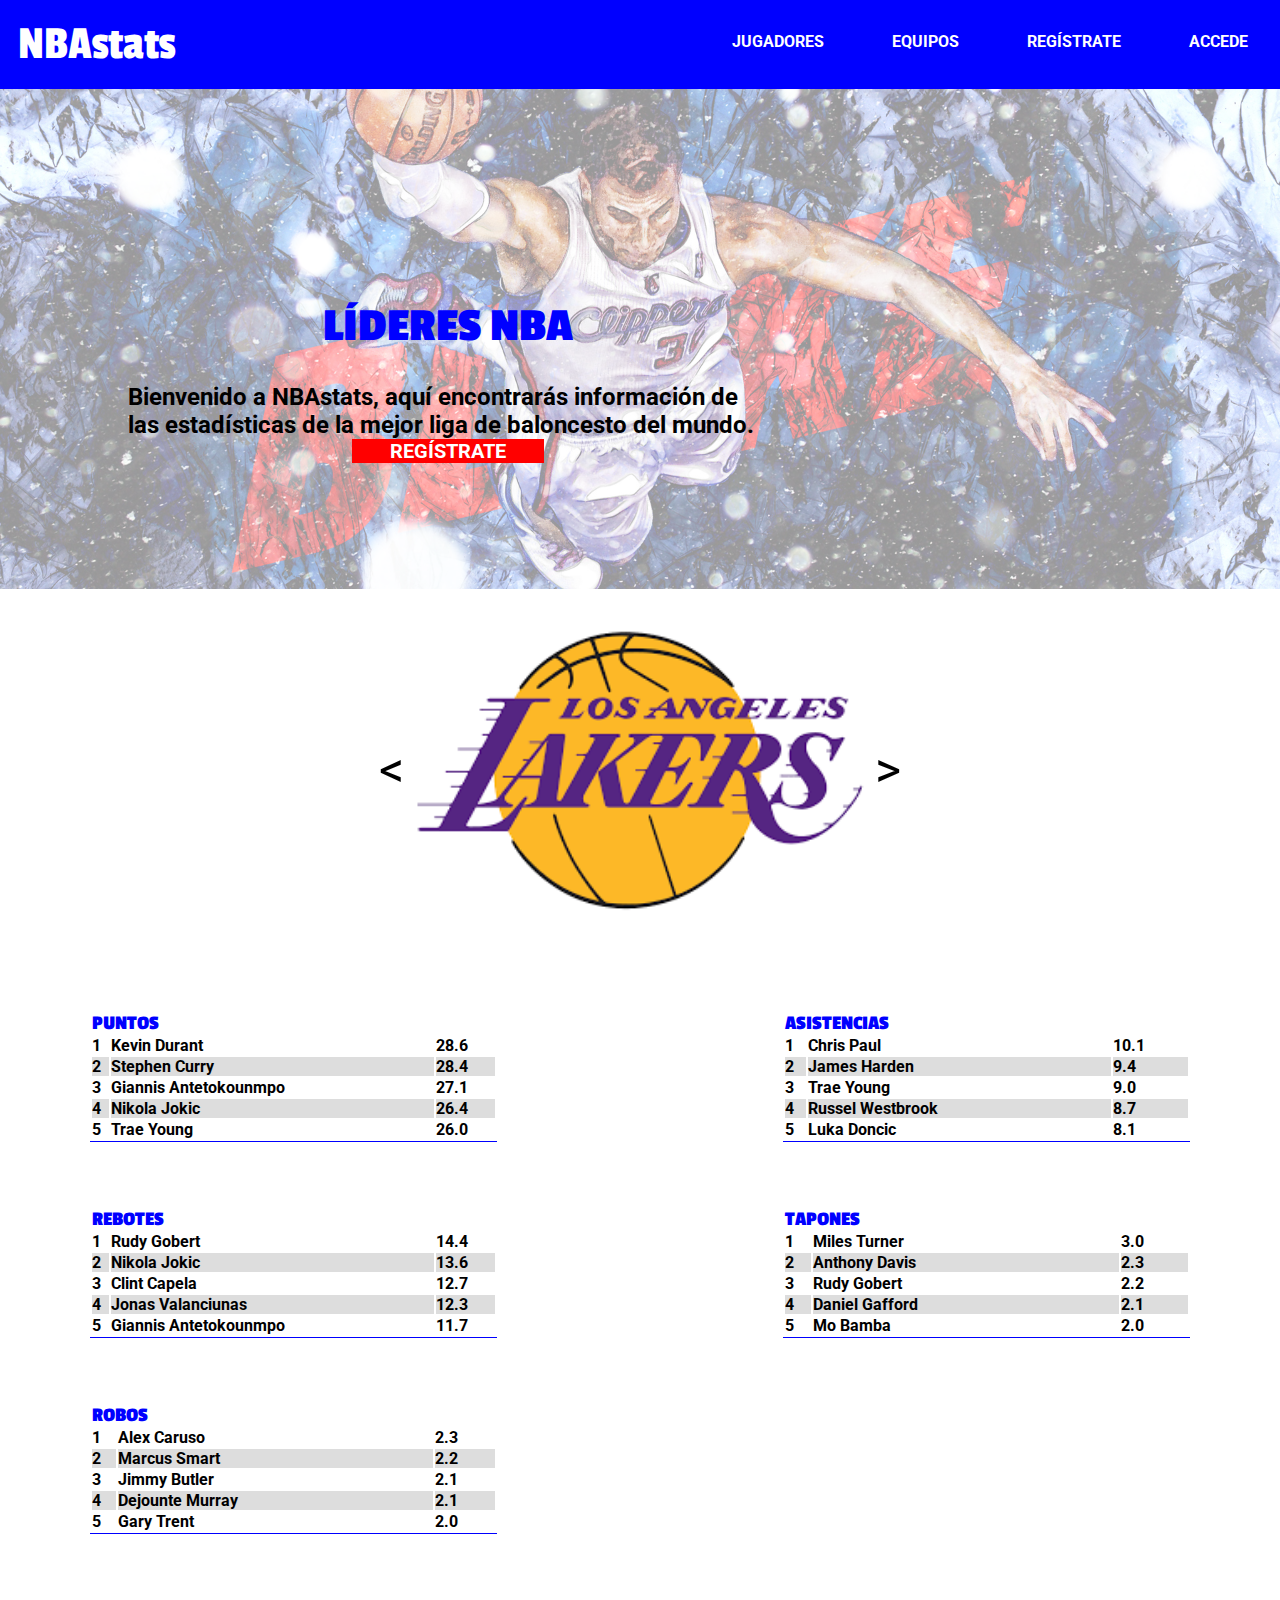
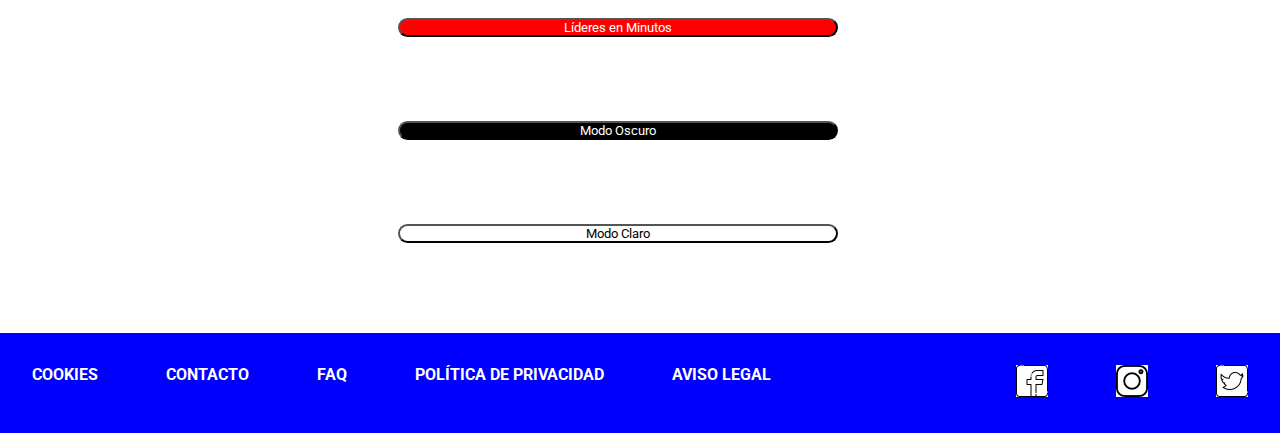
<file: index.html>
<!DOCTYPE html>
<html lang="es">
<head>
    <meta charset="UTF-8">
    <meta http-equiv="X-UA-Compatible" content="IE=edge">
    <meta name="viewport" content="width=device-width, initial-scale=1.0">
    <link rel="stylesheet" href="css/style.css">
    <title>Inicio</title>
</head>
<body>
    <header id="header">
        <a href="index.html">NBAstats</a>
        <nav>
            <ul>
                <li><a href="listado.html">JUGADORES</a></li>
                <li><a href="listado.html">EQUIPOS</a></li>
                <li><a href="registro.html">REGÍSTRATE</a></li>
                <li><a href="acceso.html">ACCEDE</a></li>
            </ul>
        </nav>
    </header>
    <main class="home">
        
        <img src="img/fondohome.jpg" class="fondohome">
            <div id="bienvenida" class="bienvenida">
                <h1>LÍDERES NBA</h1>
                <span class="bienvenida">Bienvenido a NBAstats, aquí encontrarás información de las estadísticas de la mejor liga de baloncesto del mundo.</span>
                <a href="registro.html">REGÍSTRATE</a>
            </div>
            </img>
            <!-- Contenedor que contiene el carrusel.-->
            <div class="contenedor">
                <div class="atras">
                    &#60
                </div>
                <img src="img/lakers.png" alt="" id="imagen">
                <div class="adelante">
                    &#62
                </div>
            </div>
        <section id="contTabla">
            <table id="tabla1">
                <thead>
                    <tr>
                        <td colspan="3">PUNTOS</td>
                    </tr>
                </thead>
                <tr>
                    <td>1</td>
                    <td>Kevin Durant</td>
                    <td>28.6</td>
                </tr>
                <tr>
                    <td>2</td>
                    <td>Stephen Curry</td>
                    <td>28.4</td>
                </tr>
                <tr>
                    <td>3</td>
                    <td>Giannis Antetokounmpo</td>
                    <td>27.1</td>
                </tr>
                <tr>
                    <td>4</td>
                    <td>Nikola Jokic</td>
                    <td>26.4</td>
                </tr>
                <tr>
                    <td>5</td>
                    <td>Trae Young</td>
                    <td>26.0</td>
                </tr>
            </table>
            <table id="tabla2">
                <thead>
                    <tr>
                        <td colspan="3">ASISTENCIAS</td>
                    </tr>
                </thead>
                <tr>
                    <td>1</td>
                    <td>Chris Paul</td>
                    <td>10.1</td>
                </tr>
                <tr>
                    <td>2</td>
                    <td>James Harden</td>
                    <td>9.4</td>
                </tr>
                <tr>
                    <td>3</td>
                    <td>Trae Young</td>
                    <td>9.0</td>
                </tr>
                <tr>
                    <td>4</td>
                    <td>Russel Westbrook</td>
                    <td>8.7</td>
                </tr>
                <tr>
                    <td>5</td>
                    <td>Luka Doncic</td>
                    <td>8.1</td>
                </tr>    
            </table>
            <table id="tabla3">
                <thead>
                    <tr>
                        <td colspan="3">REBOTES</td>
                    </tr>
                </thead>
                <tr>
                    <td>1</td>
                    <td>Rudy Gobert</td>
                    <td>14.4</td>
                </tr>
                <tr>
                    <td>2</td>
                    <td>Nikola Jokic</td>
                    <td>13.6</td>
                </tr>
                <tr>
                    <td>3</td>
                    <td>Clint Capela</td>
                    <td>12.7</td>
                </tr>
                <tr>
                    <td>4</td>
                    <td>Jonas Valanciunas</td>
                    <td>12.3</td>
                </tr>
                <tr>
                    <td>5</td>
                    <td>Giannis Antetokounmpo</td>
                    <td>11.7</td>
                </tr>    
            </table>
            <table id="tabla4">
                <thead>
                    <tr>
                        <td colspan="3">TAPONES</td>
                    </tr>
                </thead>
                <tr>
                    <td>1</td>
                    <td>Miles Turner</td>
                    <td>3.0</td>
                </tr>
                <tr>
                    <td>2</td>
                    <td>Anthony Davis</td>
                    <td>2.3</td>
                </tr>
                <tr>
                    <td>3</td>
                    <td>Rudy Gobert</td>
                    <td>2.2</td>
                </tr>
                <tr>
                    <td>4</td>
                    <td>Daniel Gafford</td>
                    <td>2.1</td>
                </tr>  
                <tr>
                    <td>5</td>
                    <td>Mo Bamba</td>
                    <td>2.0</td>
                </tr>  
            </table>
            <table id="tabla5">
                <thead>
                    <tr>
                        <td colspan="3">ROBOS</td>
                    </tr>
                </thead>
                <tr>
                    <td>1</td>
                    <td>Alex Caruso</td>
                    <td>2.3</td>
                </tr>
                <tr>
                    <td>2</td>
                    <td>Marcus Smart</td>
                    <td>2.2</td>
                </tr>
                <tr>
                    <td>3</td>
                    <td>Jimmy Butler</td>
                    <td>2.1</td>
                </tr>
                <tr>
                    <td>4</td>
                    <td>Dejounte Murray</td>
                    <td>2.1</td>
                </tr>  
                <tr>
                    <td>5</td>
                    <td>Gary Trent</td>
                    <td>2.0</td>
                </tr>  
            </table>
            <!--Botones que al pulsarlos llaman a las funciones para crear una tabla, para el modo oscuro
            y claro.-->
            <button id="botonMinuto" onclick="crearTabla(datosTabla)">Líderes en Minutos</button>
            <button type="button" class="btn-dark" onclick="modoOscuro()">Modo Oscuro</button>
            <button type="button" class="btn-light" onclick="modoClaro()">Modo Claro</button>
        </section>
    </main>
    <footer id="footer">
        <ul>
            <li><a href="error404.html">COOKIES</a></li>
            <li><a href="contacto.html">CONTACTO</a></li>
            <li><a href="error404.html">FAQ</a></li>
            <li><a href="error404.html">POLÍTICA DE PRIVACIDAD</a></li>
            <li><a href="error404.html">AVISO LEGAL</a></li>
        </ul> 
        <ul>
            <li><img src="img/facebook.png"></li>
            <li><img src="img/instagram.png"></li>
            <li><img src="img/twitter.png"></li>
        </ul>
    </footer id="footer">
    <script src="js/carrusel.js"></script>
    <script src="js/creatabla.js"></script>
    <script src="js/cambiarmodo.js"></script>
</body>
</html>
</file>
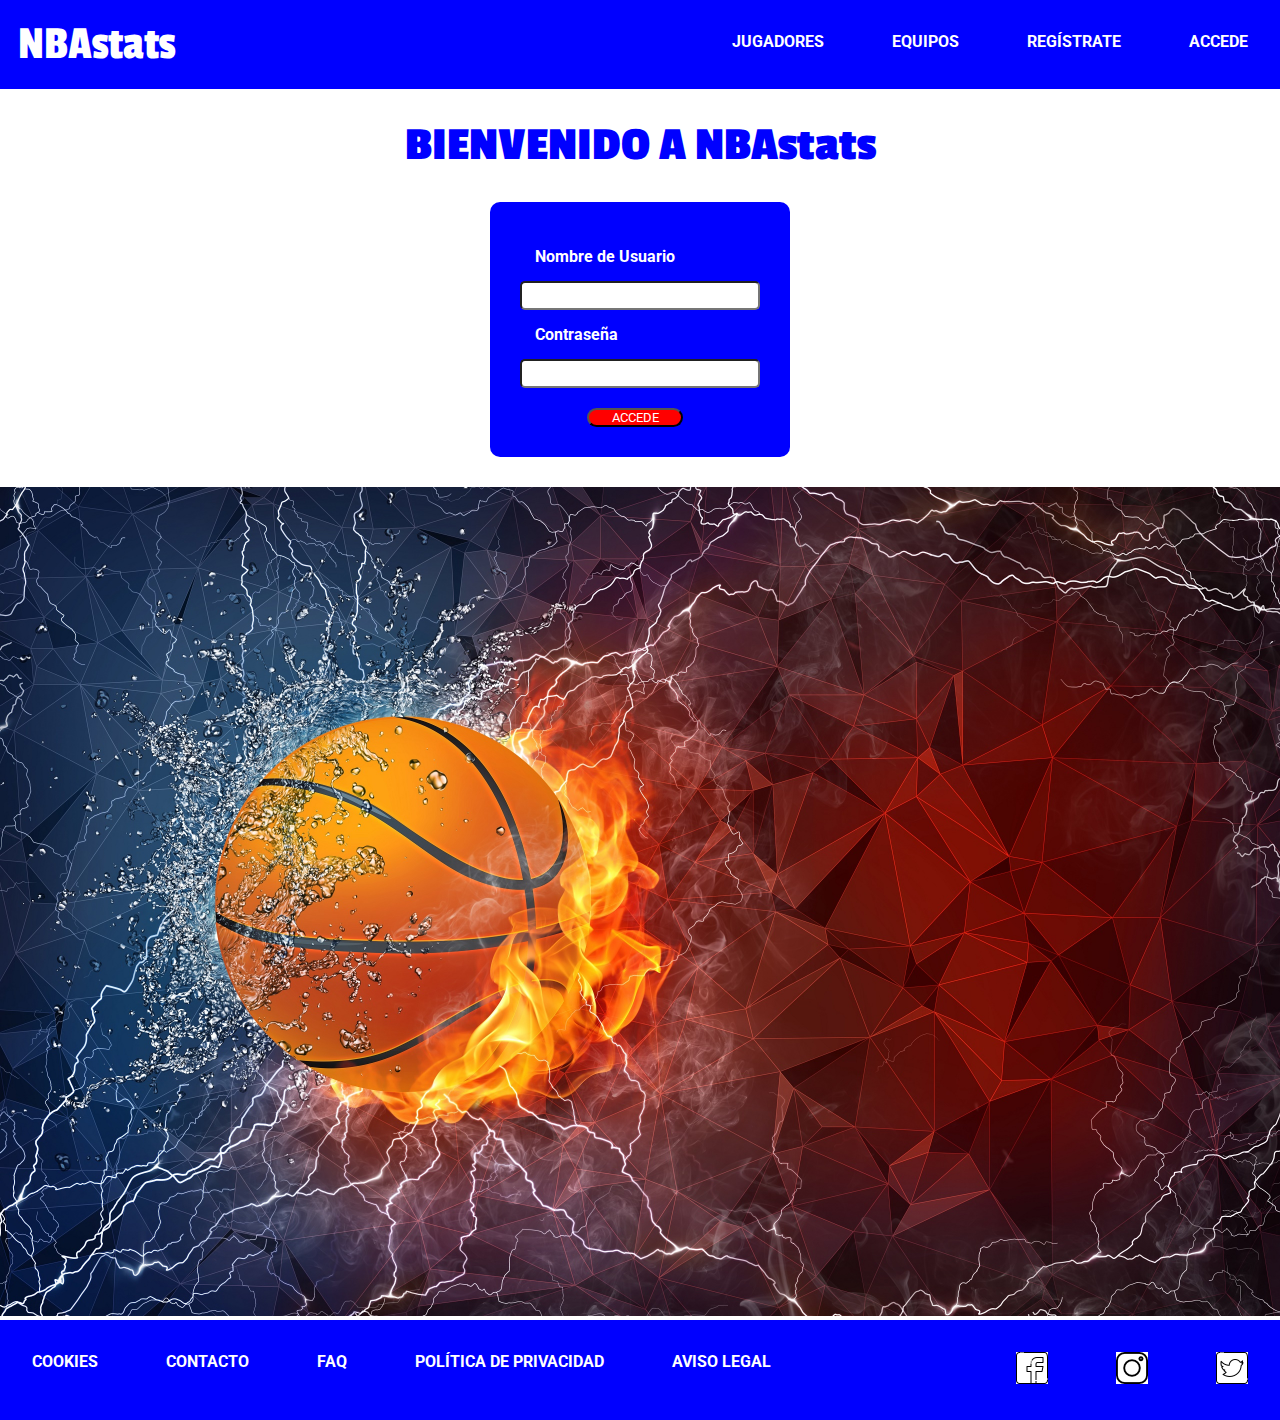
<file: acceso.html>
<!DOCTYPE html>
<html lang="es">
<head>
    <meta charset="UTF-8">
    <meta http-equiv="X-UA-Compatible" content="IE=edge">
    <meta name="viewport" content="width=device-width, initial-scale=1.0">
    <link rel="stylesheet" href="css/style.css">
    <title>Acceso</title>
</head>
<body>
    <header>
        <a href="index.html">NBAstats</a>
        <nav>
            <ul>
                <li><a href="listado.html">JUGADORES</a></li>
                <li><a href="listado.html">EQUIPOS</a></li>
                <li><a href="registro.html">REGÍSTRATE</a></li>
                <li><a href="acceso.html">ACCEDE</a></li>
            </ul>
        </nav>
    </header>
    <main>
        <h1>BIENVENIDO A NBAstats</h1>
            <form name="acceso" id="acceso">
                <label for="nombreacceso">Nombre de Usuario</label>
                <input type="text" name="nombre" id="nombreacceso" required>
                <label for="passwordacceso">Contraseña</label>
                <input type="password" name="password" id="passwordacceso" required>
                <button type="submit">ACCEDE</button>
                
            </form>
            <img src="img/accesobasket.jpg" class="accesobasket">
    </main>
    <footer>
        <ul>
            <li><a href="error404.html">COOKIES</a></li>
            <li><a href="contacto.html">CONTACTO</a></li>
            <li><a href="error404.html">FAQ</a></li>
            <li><a href="error404.html">POLÍTICA DE PRIVACIDAD</a></li>
            <li><a href="error404.html">AVISO LEGAL</a></li>
        </ul>  
        <ul>
            <li><img src="img/facebook.png"></li>
            <li><img src="img/instagram.png"></li>
            <li><img src="img/twitter.png"></li>
        </ul>
    </footer>
    <script src="js/main.js"></script>      
</body>
</html>
</file>
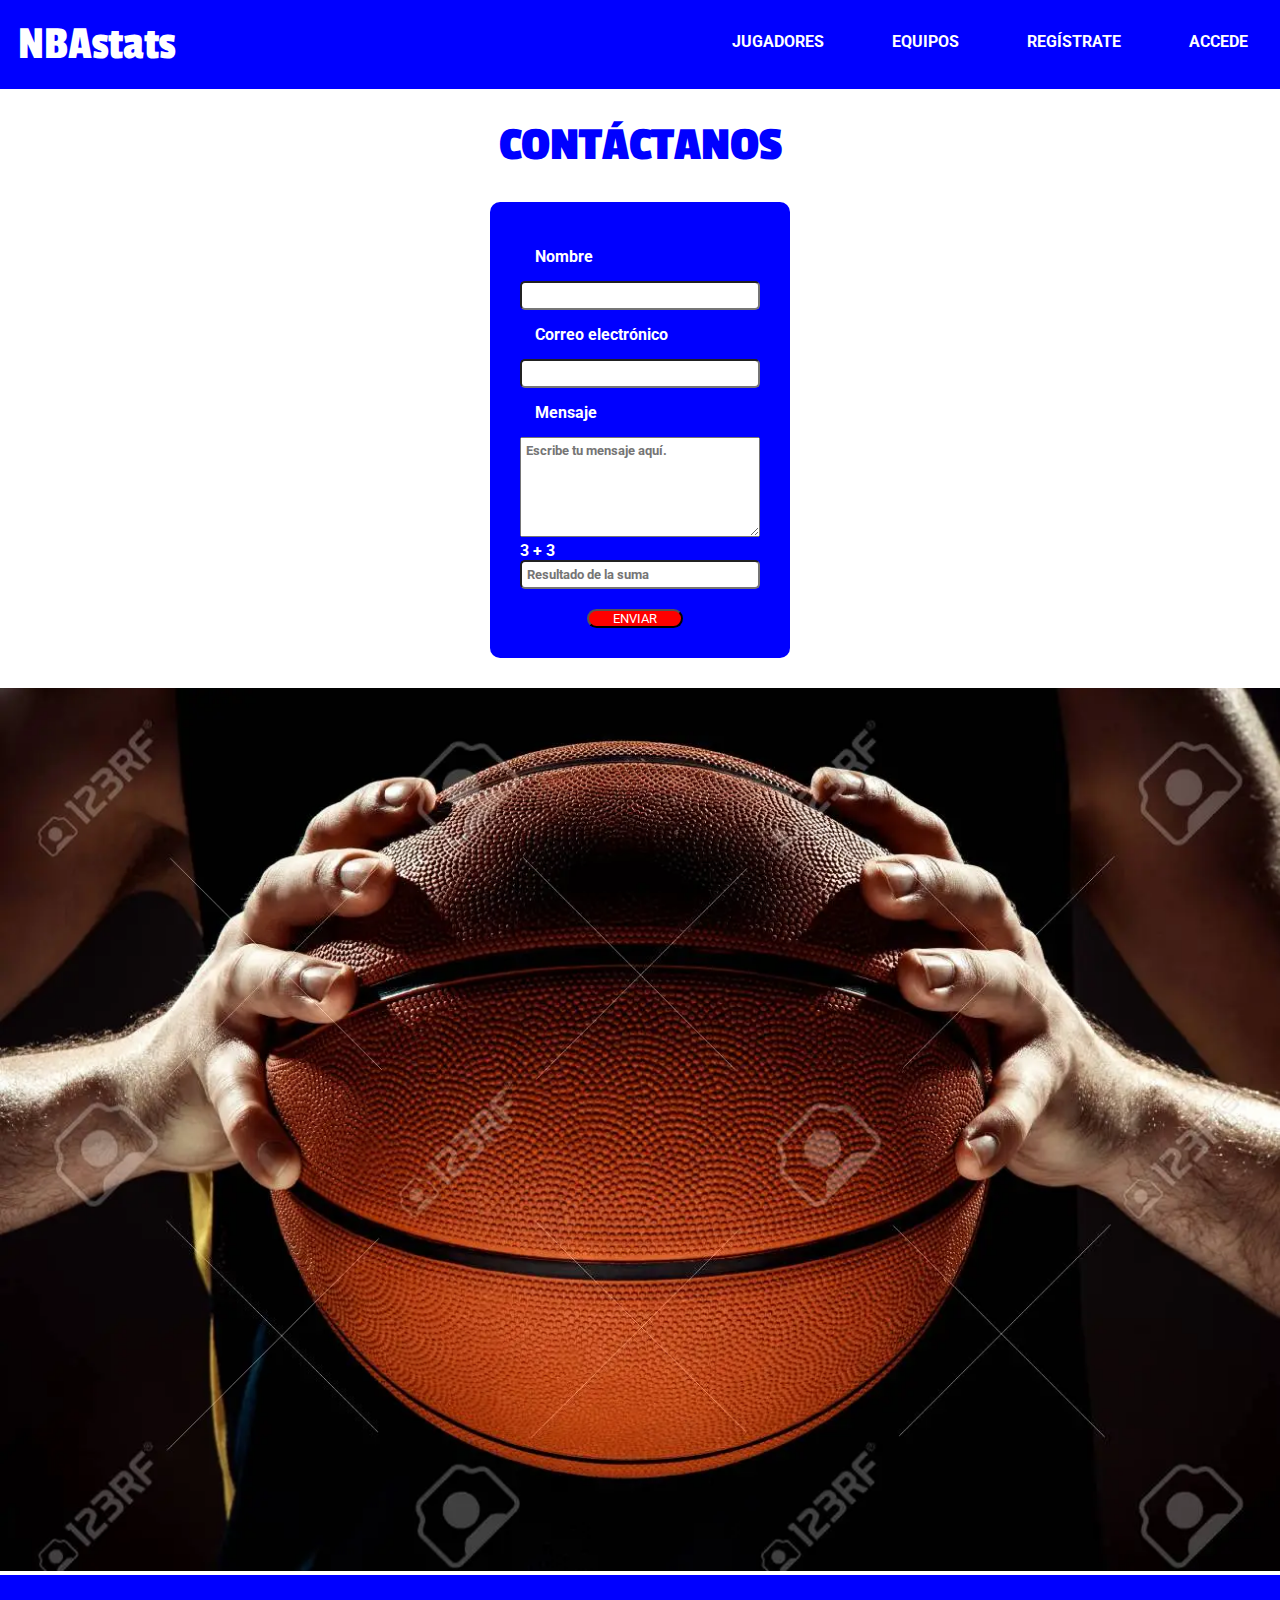
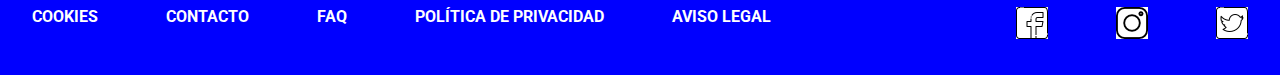
<file: contacto.html>
<!DOCTYPE html>
<html lang="es">
<head>
    <meta charset="UTF-8">
    <meta http-equiv="X-UA-Compatible" content="IE=edge">
    <meta name="viewport" content="width=device-width, initial-scale=1.0">
    <link rel="stylesheet" href="css/style.css">
    <title>Contacto</title>
</head>
<body>
    <header>
        <a href="index.html">NBAstats</a>
        <nav>
            <ul>
                <li><a href="listado.html">JUGADORES</a></li>
                <li><a href="listado.html">EQUIPOS</a></li>
                <li><a href="registro.html">REGÍSTRATE</a></li>
                <li><a href="acceso.html">ACCEDE</a></li>
            </ul>
        </nav>
    </header>
    <main>
        <h1>CONTÁCTANOS</h1>
            <form name="contacto" id="contacto">
                <label for="nombrecontacto">Nombre</label>
                <input type="text" name="nombre" id="nombrecontacto" required>
                <label for="emailcontacto">Correo electrónico</label>
                <input type="email" name="email" id="emailcontacto" required>
                <label for="mensajecontacto">Mensaje</label>
                <textarea placeholder="Escribe tu mensaje aquí." name="mensaje" id="mensajecontacto" required></textarea>
                <p id="pintar"></p>
                <input type="number" id="inputCaptchaContacto" placeholder="Resultado de la suma">
                <button type="submit">ENVIAR</button>
                
            </form>
            <img src="img/contactobasket.jpg" class="contactobasket">
    </main>
    <footer>
        <ul>
            <li><a href="error404.html">COOKIES</a></li>
            <li><a href="contacto.html">CONTACTO</a></li>
            <li><a href="error404.html">FAQ</a></li>
            <li><a href="error404.html">POLÍTICA DE PRIVACIDAD</a></li>
            <li><a href="error404.html">AVISO LEGAL</a></li>
        </ul>
        <ul>  
            <li><img src="img/facebook.png"></li>
            <li><img src="img/instagram.png"></li>
            <li><img src="img/twitter.png"></li>
        </ul>
    </footer>
    <script src="js/main.js"></script>
</body>
</html>
</file>
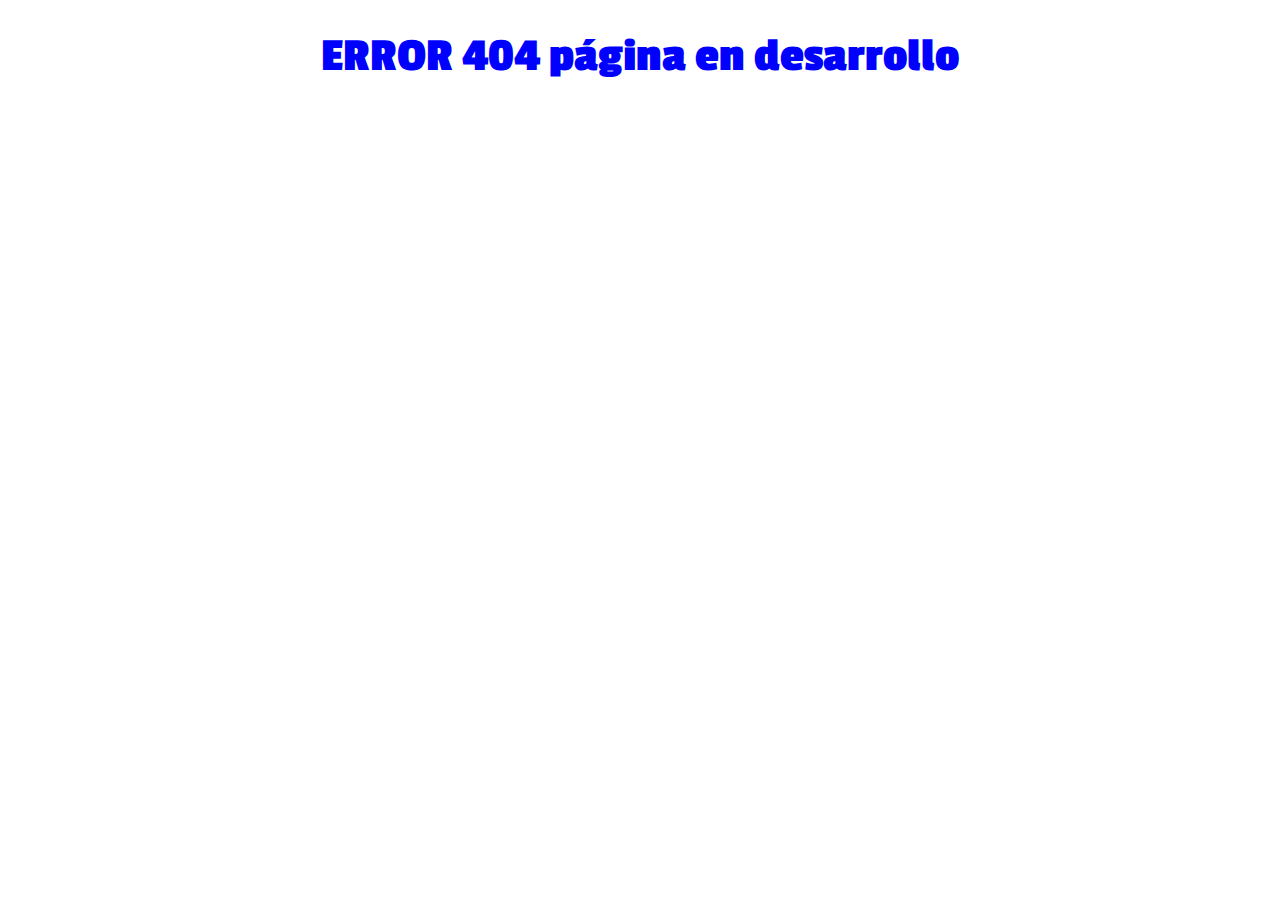
<file: error404.html>
<!DOCTYPE html>
<html lang="en">
<head>
    <meta charset="UTF-8">
    <meta http-equiv="X-UA-Compatible" content="IE=edge">
    <meta name="viewport" content="width=device-width, initial-scale=1.0">
    <link rel="stylesheet" href="css/style.css">
    <title>Document</title>
</head>
<body>
    
    <h1 class="error">
        ERROR 404 página en desarrollo
    </h1>
</body>
</html>
</file>
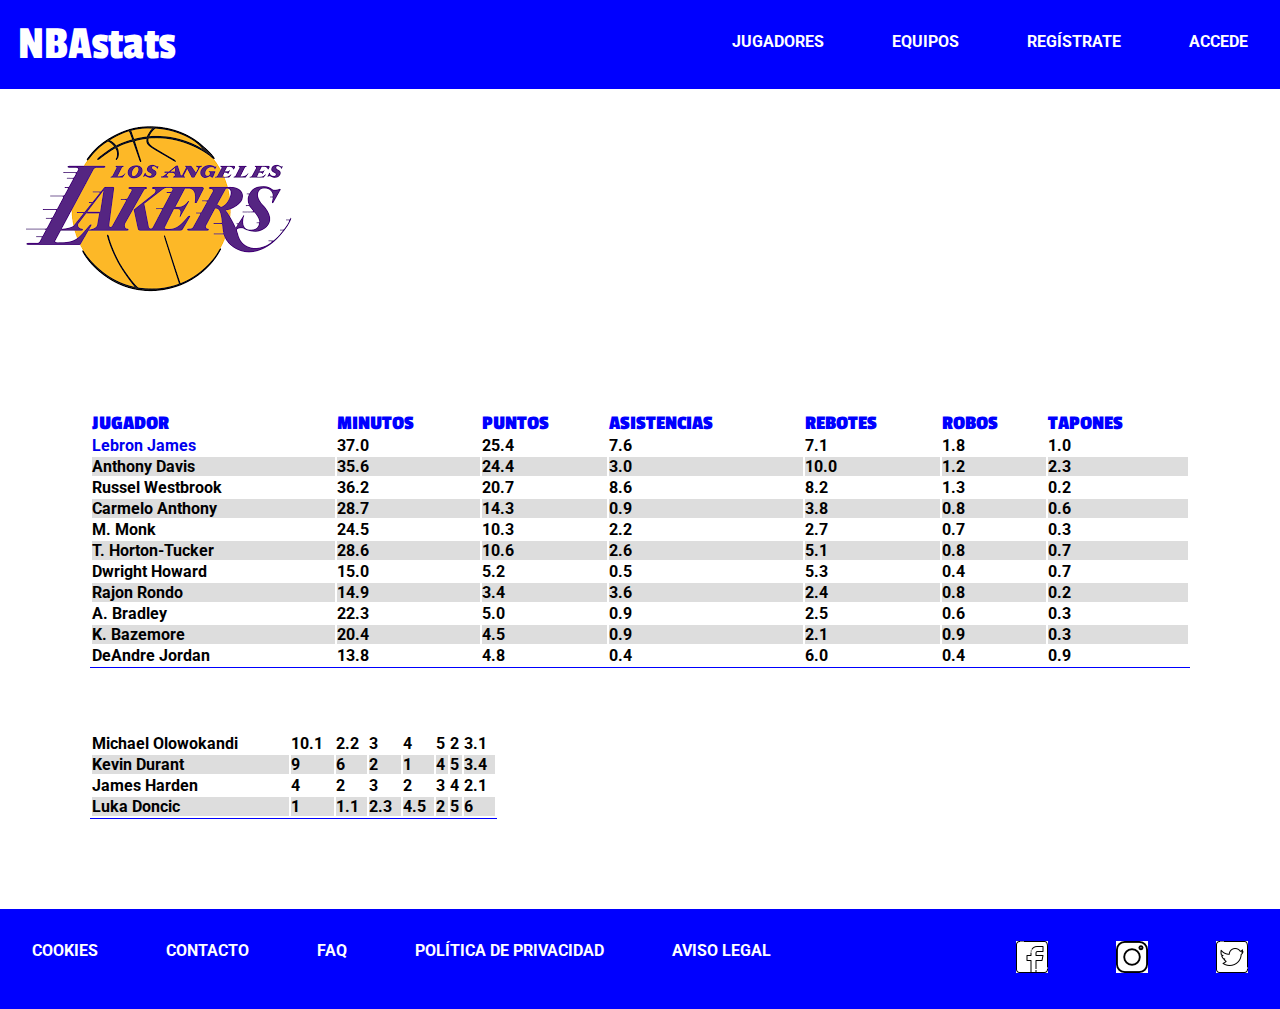
<file: lakers.html>
<!DOCTYPE html>
<html lang="es">
<head>
    <meta charset="UTF-8">
    <meta http-equiv="X-UA-Compatible" content="IE=edge">
    <meta name="viewport" content="width=device-width, initial-scale=1.0">
    <link rel="stylesheet" href="css/style.css">
    <title>Los Angeles Lakers</title>
</head>
<body onload="crearTablaProducto(datos);">
    <header>
        <a href="index.html">NBAstats</a>
        <nav>
            <ul>
                <li><a href="listado.html">JUGADORES</a></li>
                <li><a href="listado.html">EQUIPOS</a></li>
                <li><a href="registro.html">REGÍSTRATE</a></li>
                <li><a href="acceso.html">ACCEDE</a></li>
            </ul>
        </nav>
    </header>
    <main>
        <img src="img/lakers.png" class="logo">
        <div id="lakers">

        </div>
        <section id="contiTabla">
            
            <table class="jugadores">
                <thead>
                    <tr>
                        <td>JUGADOR</td>
                        <td>MINUTOS</td>
                        <td>PUNTOS</td>
                        <td>ASISTENCIAS</td>
                        <td>REBOTES</td>
                        <td>ROBOS</td>
                        <td>TAPONES</td>
                    </tr>
                </thead>
                <tr>
                    <td><a href="lebronJames.html">Lebron James</a></td>
                    <td>37.0</td>
                    <td>25.4</td>
                    <td>7.6</td>
                    <td>7.1</td>
                    <td>1.8</td>
                    <td>1.0</td>
                </tr>
                <tr>
                    <td>Anthony Davis</td>
                    <td>35.6</td>
                    <td>24.4</td>
                    <td>3.0</td>
                    <td>10.0</td>
                    <td>1.2</td>
                    <td>2.3</td>
                </tr>
                <tr>
                    <td>Russel Westbrook</td>
                    <td>36.2</td>
                    <td>20.7</td>
                    <td>8.6</td>
                    <td>8.2</td>
                    <td>1.3</td>
                    <td>0.2</td>
                </tr>
                <tr>
                    <td>Carmelo Anthony</td>
                    <td>28.7</td>
                    <td>14.3</td>
                    <td>0.9</td>
                    <td>3.8</td>
                    <td>0.8</td>
                    <td>0.6</td>
                </tr>
                <tr>
                    <td>M. Monk</td>
                    <td>24.5</td>
                    <td>10.3</td>
                    <td>2.2</td>
                    <td>2.7</td>
                    <td>0.7</td>
                    <td>0.3</td>
                </tr>
                <tr>
                    <td>T. Horton-Tucker</td>
                    <td>28.6</td>
                    <td>10.6</td>
                    <td>2.6</td>
                    <td>5.1</td>
                    <td>0.8</td>
                    <td>0.7</td>
                </tr>
                <tr>
                    <td>Dwright Howard</td>
                    <td>15.0</td>
                    <td>5.2</td>
                    <td>0.5</td>
                    <td>5.3</td>
                    <td>0.4</td>
                    <td>0.7</td>
                </tr>
                <tr>
                    <td>Rajon Rondo</td>
                    <td>14.9</td>
                    <td>3.4</td>
                    <td>3.6</td>
                    <td>2.4</td>
                    <td>0.8</td>
                    <td>0.2</td>
                </tr>
                <tr>
                    <td>A. Bradley</td>
                    <td>22.3</td>
                    <td>5.0</td>
                    <td>0.9</td>
                    <td>2.5</td>
                    <td>0.6</td>
                    <td>0.3</td>
                </tr>
                <tr>
                    <td>K. Bazemore</td>
                    <td>20.4</td>
                    <td>4.5</td>
                    <td>0.9</td>
                    <td>2.1</td>
                    <td>0.9</td>
                    <td>0.3</td>
                </tr>
                <tr>
                    <td>DeAndre Jordan</td>
                    <td>13.8</td>
                    <td>4.8</td>
                    <td>0.4</td>
                    <td>6.0</td>
                    <td>0.4</td>
                    <td>0.9</td>
                </tr>
            </table>
        </section>
    </main>
    <footer>
        <ul>
            <li><a href="error404.html">COOKIES</a></li>
            <li><a href="contacto.html">CONTACTO</a></li>
            <li><a href="error404.html">FAQ</a></li>
            <li><a href="error404.html">POLÍTICA DE PRIVACIDAD</a></li>
            <li><a href="error404.html">AVISO LEGAL</a></li>
        </ul>
        <ul> 
            <li><img src="img/facebook.png"></li>
            <li><img src="img/instagram.png"></li>
            <li><img src="img/twitter.png"></li>
        </ul>
    </footer>
    <script src="js/creatabla.js"></script>
    <script src="js/lakers.js"></script>
</body>
</html>
</file>
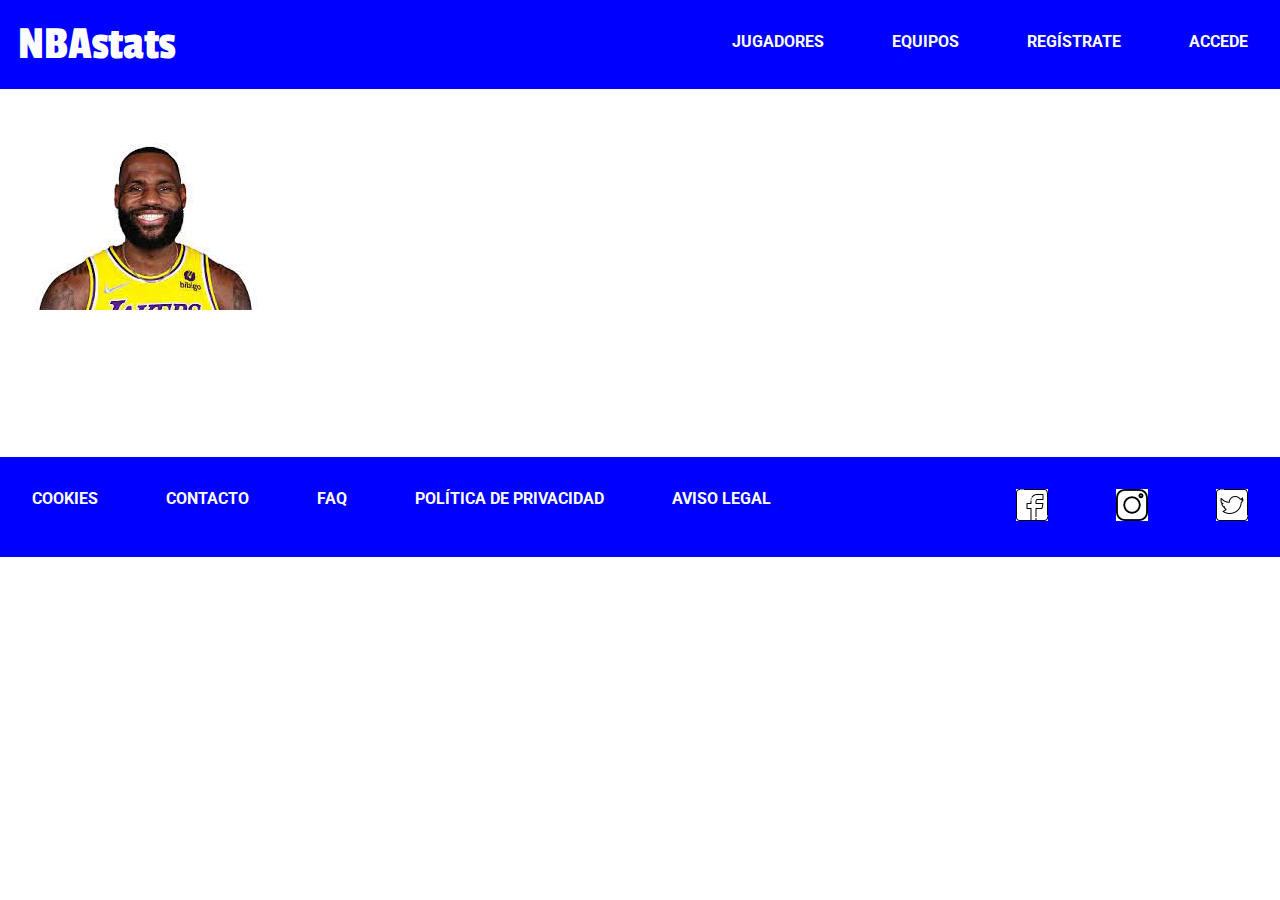
<file: lebronJames.html>
<!DOCTYPE html>
<html lang="es">
<head>
    <meta charset="UTF-8">
    <meta http-equiv="X-UA-Compatible" content="IE=edge">
    <meta name="viewport" content="width=device-width, initial-scale=1.0">
    <link rel="stylesheet" href="css/style.css">
    <title>Lebron James</title>
</head>
<body>
    <header>
        <a href="index.html">NBAstats</a>
        <nav>
            <ul>
                <li><a href="listado.html">JUGADORES</a></li>
                <li><a href="listado.html">EQUIPOS</a></li>
                <li><a href="registro.html">REGÍSTRATE</a></li>
                <li><a href="acceso.html">ACCEDE</a></li>
            </ul>
        </nav>
    </header>
    <main>
        <img src="img/lebron.png" class="logo">
        <div id="lebron">

        </div>
        
    </main>
    <footer>
        <ul>
            <li><a href="error404.html">COOKIES</a></li>
            <li><a href="contacto.html">CONTACTO</a></li>
            <li><a href="error404.html">FAQ</a></li>
            <li><a href="error404.html">POLÍTICA DE PRIVACIDAD</a></li>
            <li><a href="error404.html">AVISO LEGAL</a></li>
        </ul>
        <ul> 
            <li><img src="img/facebook.png"></li>
            <li><img src="img/instagram.png"></li>
            <li><img src="img/twitter.png"></li>
        </ul>
    </footer>
    <script src="js/lebronJames.js"></script>
</body>
</html>
</file>
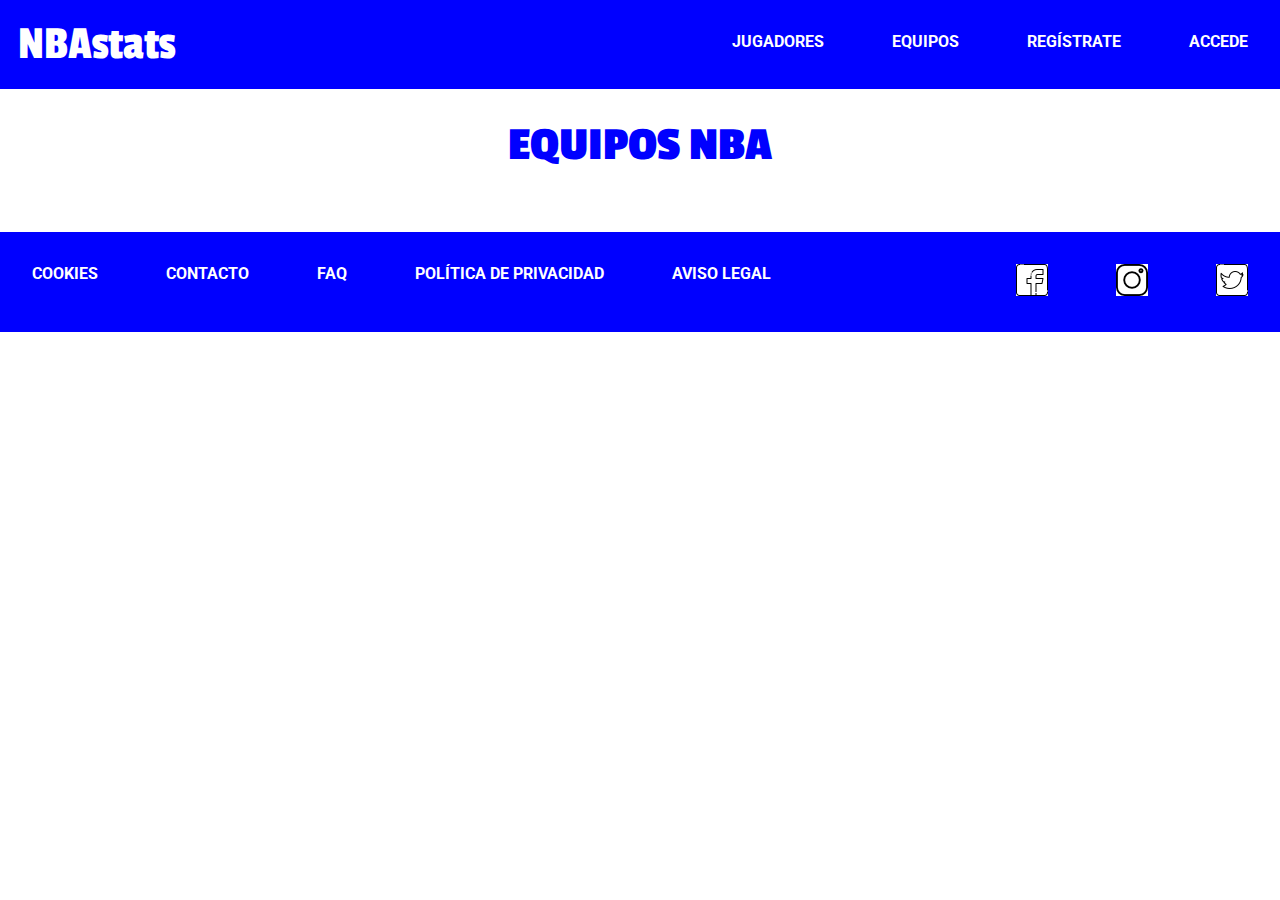
<file: listado.html>
<!DOCTYPE html>
<html lang="es">
<head>
    <meta charset="UTF-8">
    <meta http-equiv="X-UA-Compatible" content="IE=edge">
    <meta name="viewport" content="width=device-width, initial-scale=1.0">
    <link rel="stylesheet" href="css/style.css">
    <script src="js/main.js"></script>
    <script src="js/api.js"></script>
    <title>Listado Equipos</title>
</head>
<body>
    <header>
        <a href="index.html">NBAstats</a>
        <nav>
            <ul>
                <li><a href="listado.html">JUGADORES</a></li>
                <li><a href="listado.html">EQUIPOS</a></li>
                <li><a href="registro.html">REGÍSTRATE</a></li>
                <li><a href="acceso.html">ACCEDE</a></li>
            </ul>
        </nav>
    </header>
    <main>
        <h1>EQUIPOS NBA</h1>
        <div id="log">

        </div>
    </main>
    <footer>
        <ul>
            <li><a href="error404.html">COOKIES</a></li>
            <li><a href="contacto.html">CONTACTO</a></li>
            <li><a href="error404.html">FAQ</a></li>
            <li><a href="error404.html">POLÍTICA DE PRIVACIDAD</a></li>
            <li><a href="error404.html">AVISO LEGAL</a></li>
        </ul>
        <ul>   
            <li><img src="img/facebook.png"></li>
            <li><img src="img/instagram.png"></li>
            <li><img src="img/twitter.png"></li>
        </ul>
    </footer>
</body>
</html>
</file>
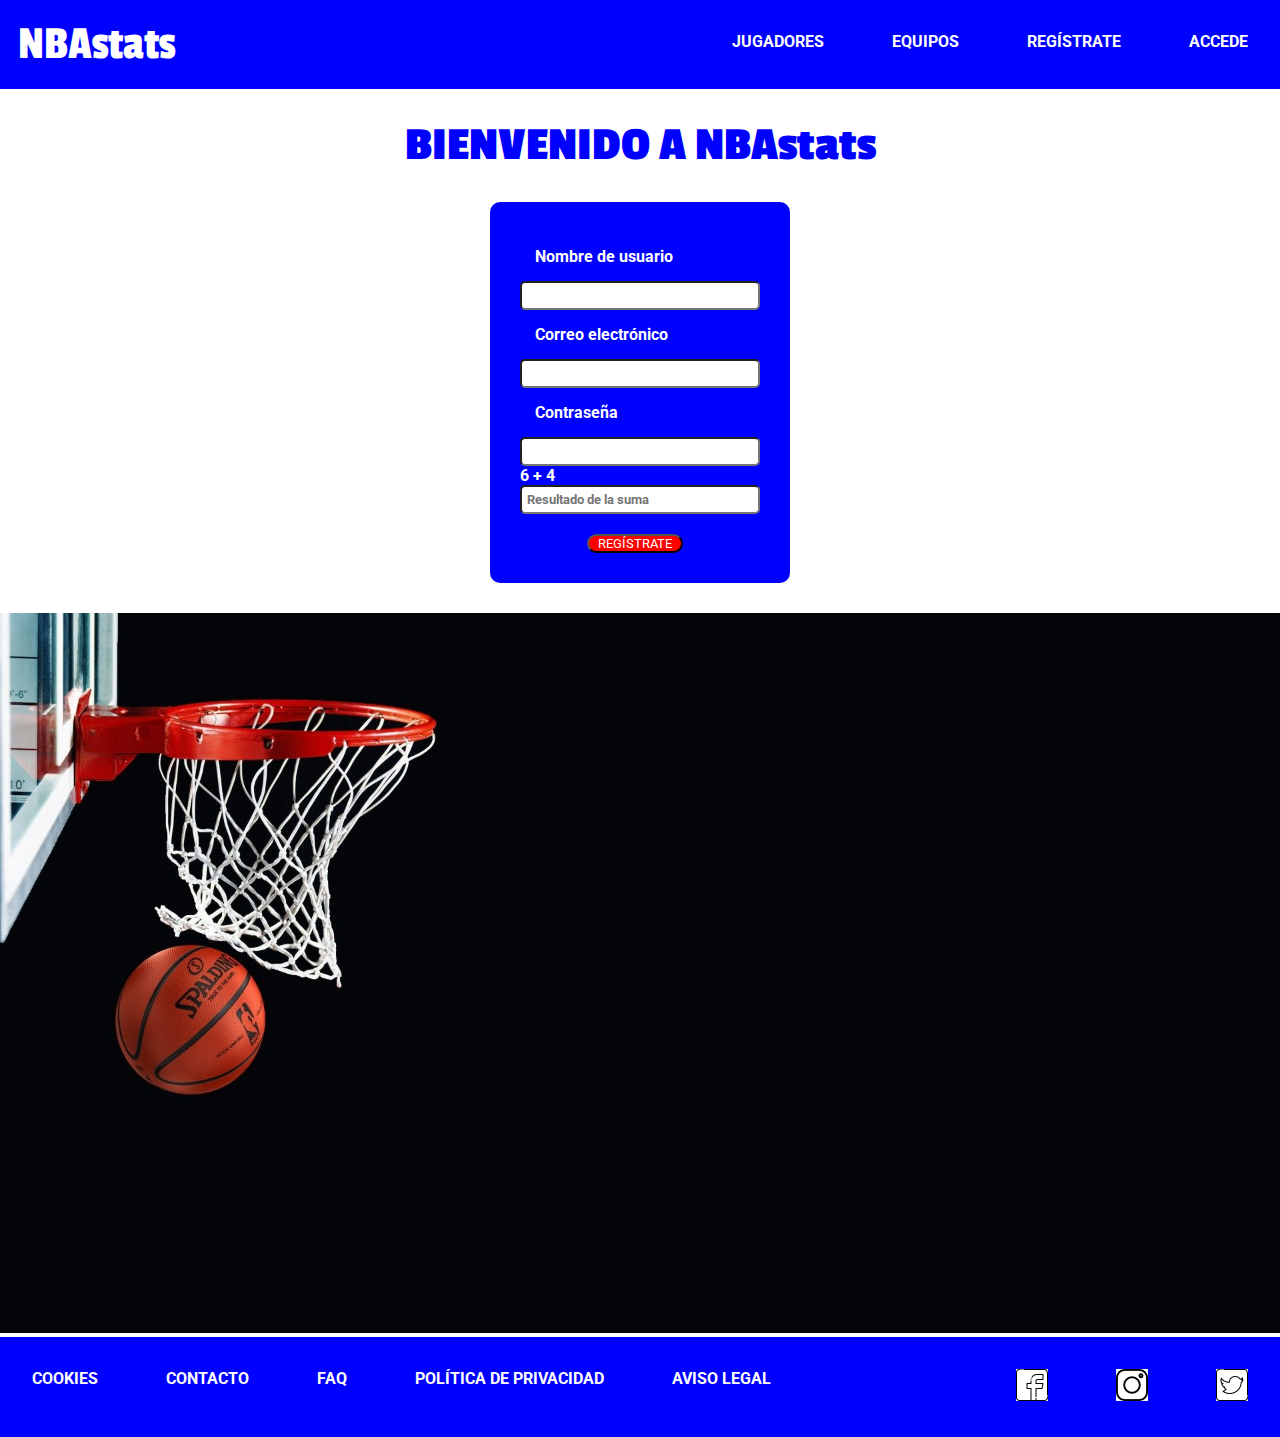
<file: registro.html>
<!DOCTYPE html>
<html lang="es">
<head>
    <meta charset="UTF-8">
    <meta http-equiv="X-UA-Compatible" content="IE=edge">
    <meta name="viewport" content="width=device-width, initial-scale=1.0">
    <link rel="stylesheet" href="css/style.css">
    <title>Registro</title>
</head>
<body>
    <header>
        <a href="index.html">NBAstats</a>
        <nav>
            <ul>
                <li><a href="listado.html">JUGADORES</a></li>
                <li><a href="listado.html">EQUIPOS</a></li>
                <li><a href="registro.html">REGÍSTRATE</a></li>
                <li><a href="acceso.html">ACCEDE</a></li>
            </ul>
        </nav>
    </header>
    <main>
        <h1>BIENVENIDO A NBAstats</h1>
            <form name="registro" id="registro">
                <label for="nombreregistro">Nombre de usuario</label>
                <input type="text" name="nombre" id="nombreregistro" required>
                <label for="emailregistro">Correo electrónico</label>
                <input type="email" name="email" id="emailregistro" required>
                <label for="passwordregistro">Contraseña</label>
                <input type="password" name="password" id="passwordregistro" required>
                <p id="pintar"></p>
                <input type="number" id="inputCaptchaRegistro" placeholder="Resultado de la suma">
                <button type="submit">REGÍSTRATE</button>
                
            </form>
            <img src="img/registrobasket.jpg" class="registrobasket">
    </main>
    <footer>
        <ul>
            <li><a href="error404.html">COOKIES</a></li>
            <li><a href="contacto.html">CONTACTO</a></li>
            <li><a href="error404.html">FAQ</a></li>
            <li><a href="error404.html">POLÍTICA DE PRIVACIDAD</a></li>
            <li><a href="error404.html">AVISO LEGAL</a></li>
        </ul>
        <ul>  
            <li><img src="img/facebook.png"></li>
            <li><img src="img/instagram.png"></li>
            <li><img src="img/twitter.png"></li>
        </ul>
    </footer>
    <script src="js/main.js"></script>
</body>
</html>
</file>
<file: css/style.css>
/* IMPORTE DE LAS TIPOGRAFÍAS */
@import url('https://fonts.googleapis.com/css2?family=Roboto:wght@100&display=swap');
@import url('https://fonts.googleapis.com/css2?family=Passion+One&display=swap');

/* ESTILOS GENERALES*/
*, *::before, *::after{    
    font-family: 'Roboto', serif;
    box-sizing: border-box;
    margin: 0;
    padding: 0;
}

li{
    list-style: none;
    display: inline-block;
    margin: 2em;
    color: white;
    
}
ul{
    padding-inline-start: 0px;
}

a{ 
    text-decoration: none;
}

li>a{
    color:white;
    font-weight: bold;
}

li>a:hover{
    font-size: 20px;
    background-color: white;
    color: blue;
    transition: all 0.2s ease-in;
    font-weight: bold;
}

li>img{
    background-color: white;
}

section{
    margin: 4vh;
    display: flex;
    flex-wrap: wrap;
    justify-content: space-between;
    gap: 4em;
    padding: 6vh;
}

table{
    width: 45%;
    font-weight: bold;
}

header{
    background-color: blue;
    display: flex;
    justify-content: space-between;
}

header>a{
    font-family:'Passion One', cursive;
    font-size: 3rem;
    color: white;
    margin: 2vh;
}

h1{
    font-family:'Passion One', cursive;
    text-align: center;
    font-size: 3rem;
    color: blue;
    margin-top: 30px;
    margin-bottom: 30px;
}

/* ESTILOS FORMULARIOS */
footer{
    background-color: blue;
    display: flex;
    justify-content: space-between;
    
}

form{
    margin: 0 auto;
    width: 300px;
    padding: 30px;
    background-color: blue;
    border-radius: 10px;
    margin-bottom: 30px;
}

label{
    display: block;
    padding: 15px;
    color: white;
    font-weight: bold;
}

input{
    padding: 5px;
    width: 100%;
    font-weight: bold;
    border-radius: 5px;
}

textarea{
    height: 100px;
    width: 100%;
    padding: 5px;
    font-weight: bold;
}

button{
    margin-top: 20px;
    margin-left: 28%;
    background-color: red;
    color: white;
    border-radius: 10px;
    width: 40%;
    
}

#pintar{
    color: white;
    font-weight: bold;
}

/* ESTILOS TABLAS */
table{
    border-bottom:blue 1px solid;
    width: 37%;
}

tr:nth-child(even) { 
    background: #ddd 
}
tr:nth-child(odd) { 
    background: #fff
}

thead>tr>td{
    font-family: 'Passion One', cursive;
    color: blue;
    font-size: 20px;
}

thead>tr{
    font-family: 'Passion One', cursive;
    color: blue;
    font-size: 20px;
}



/* ESTILOS BIENVENIDA A LA WEB */
div.bienvenida{
    width:50%;
    position: absolute;
    top:10%;
    left:10%;
}

span.bienvenida{
    font-size: 1.5em;
    font-weight: bold;
}

div>a{
    background-color: red;
    color:white;
    display:block;
    margin:auto;
    text-align: center;
    width: 30%;
    font-size: 20px;
    font-weight: bold;
    
    
}

img.fondohome{
    width: 100%;
    height: 500px;
    opacity: 0.4;
    object-fit: cover;
}

main.home{
    position: relative;
}

.contenedor{
    margin: 3vh;
    
}

.contenedor img{
    height: 300px;
    display: block;
}

/* ESTILOS IMÁGENES EN PÁGINA DE FORMULARIO */
img.contactobasket{
    width: 100%;
    height: 100%;
}

img.accesobasket{
    width: 100%;
    height: 100%;
}

img.registrobasket{
    width: 100%;
    height: 100%;
}

/* ESTILOS PÁGINA "PRODUCTO" */
table.jugadores{
    width: 50%;
}

img.logo{
    margin: 2vh;
    margin-top: 30px;
}

table.jugadores{
    width: 100%;
}

/* ESTILOS CARRUSEL */
div.contenedor{
    display: flex;
    justify-content: center;
    align-items: center;
}

div>div.atras{
   font-size: 50px;
}

div>div.adelante{
    font-size: 50px;
 }

 /* ESTILOS LISTADO PRODUCTO */
#log{
    display: flex;
    justify-content: center;
    align-items: center;
    text-align: center;
    margin-bottom: 30px;
}

#lakers{
    margin-left: 4vh;
    font-weight: bold;
    font-size: 20px;
}

#lebron{
    margin-left: 4vh;
    font-weight: bold;
    font-size: 20px;
    margin-bottom: 125px;
}


/* RESPONSIVE */
@media (max-width: 780px){
    header{
        flex-direction: column;
    }

    footer{
        flex-direction: column;
    }
    
    li>a{
        font-size: 14px;
        
    }

    li>img{
        height: 16px;
    
    }

    header>a{
        font-size: 2rem;
        margin:0 auto;
    }

    h1{
        font-size: 2rem;
    }

    span.bienvenida{
        font-size: 1.2rem;
    }

    div>a{
        font-size: 14px;
        width: 40%;
    }

    section{
        flex-direction: column;
    }

    table{
        width: 100%;
    }

    li>a:hover{
        font-size: 16px;
        background-color: white;
        color: blue;
        transition: all 0.2s ease-in;
        font-weight: bold;
    }

    table.jugadores{
        margin: 1vh;
    }

    ul{
        text-align: center;
    }

}



@media (max-width: 555px){
    ul{
        text-align: center;
    }

    li>a{
        font-size: 10px;
    }

    table.jugadores{
        font-size: 11px;
    }

    form{
        width: 200px;
    }
}

@media (max-width: 480px){
    li>a{
        font-size: 6px;
    }

    li>a:hover{
        font-size: 8px;
        background-color: white;
        color: blue;
        transition: all 0.2s ease-in;
        font-weight: bold;
    }
    
    div>a{
        font-size: 12px;
        width: 50%;
    }

    span.bienvenida{
        font-size: 1em;
        font-weight: bold;
    }

    div.bienvenida{
        width:50%;
        position: absolute;
        top:5%;
        left:5%;
    }

    thead>tr>td{
        
        font-size: 10px;
    }

    img.logo{
        height:100px
    }

   td>tr{
       font-size: 8px;
   }

   tbody{
       font-size: 8px;
   }
}

/* ANIMACIÓN ERROR 404 */
h1.error{
    animation-duration: 3s;
    animation-name: slidein;
    animation-iteration-count: infinite;
    animation-direction: alternate;
}

@keyframes slidein {
    from {
    margin-left: 100%;
    width: 300%
  }

    to {
    margin-left: 0%;
    width: 100%;
  }
}

/* MODO OSCURO */
.oscuro{ 
    background-color:black; 
    color: white; 
}

button.btn-dark{
    background-color: black; 
    color: white; 
}

.oscuro h1{
    color: white;
}

.oscuro tr{
    background-color: black;
}

.oscuro thead>tr>td{
    color: white;
}

/* MODO CLARO */
.claro{ 
    background-color: white; 
    color: black; 
}

button.btn-light{
    background-color: white; 
    color: black; 
}

.claro h1{
    color: black;
}

.claro thead>tr>td{
    color: black;
}

.claro tr{
    background-color: white;
}

.claro header>a{
    color: black;
}

.claro li>a{
    color: black;
}
</file>
